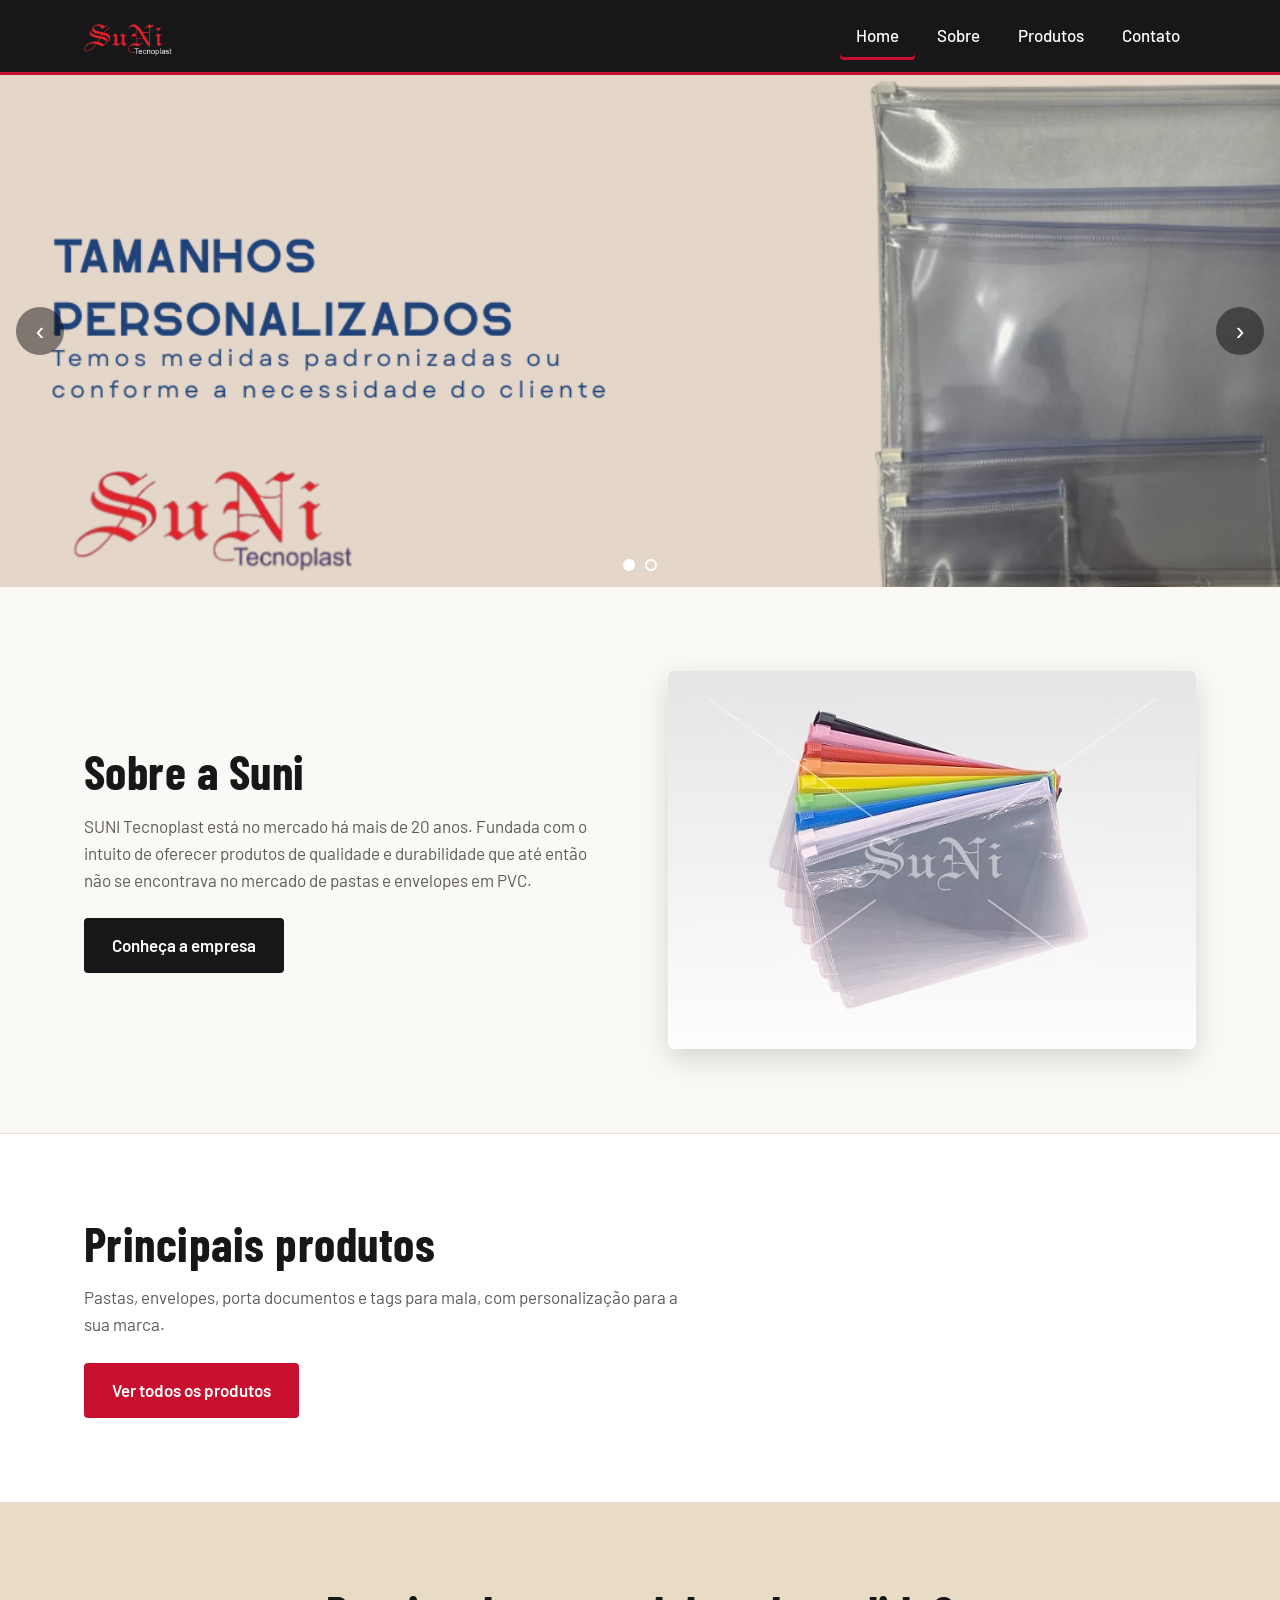
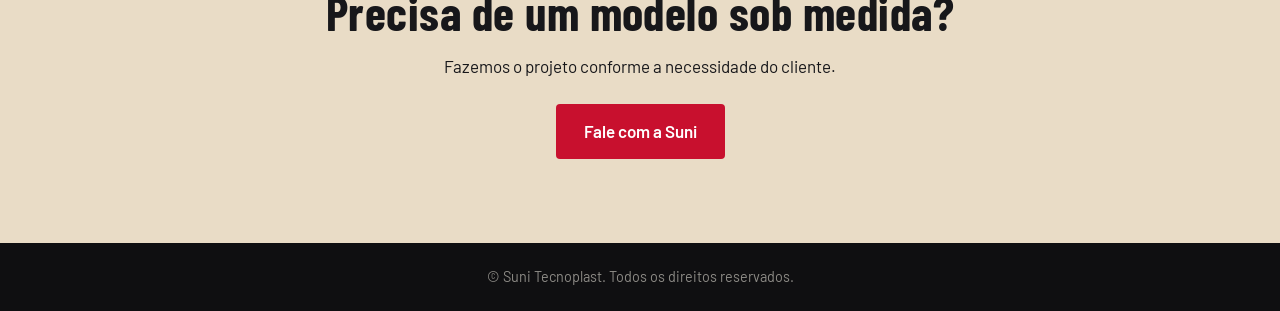
<file: index.html>
<!DOCTYPE html>
<html lang="pt-BR">
<head>
<meta charset="UTF-8">
<meta name="viewport" content="width=device-width, initial-scale=1">
<title>Suni Tecnoplast | Pastas e envelopes em PVC</title>
<meta name="description" content="Fabricante de pastas e envelopes em PVC com fecho zipzap, porta documentos, porta passaporte e tags para mala.">
<link rel="preconnect" href="https://fonts.googleapis.com">
<link rel="preconnect" href="https://fonts.gstatic.com" crossorigin>
<link href="https://fonts.googleapis.com/css2?family=Barlow+Condensed:wght@600;700&family=Barlow:wght@400;500;600&display=swap" rel="stylesheet">
<link rel="stylesheet" href="src/css/style.css">
</head>
<body>
<header>
  <div class="wrap nav">
    <a href="index.html" aria-label="Suni Tecnoplast, página inicial"><img src="src/img/logo.png" alt="Suni Tecnoplast"></a>
    <button class="burger" aria-label="Abrir menu" aria-expanded="false">&#9776;</button>
    <ul id="menu">
      <li><a href="index.html" aria-current="page">Home</a></li>
      <li><a href="src/pages/sobre.html">Sobre</a></li>
      <li><a href="src/pages/produtos.html">Produtos</a></li>
      <li><a href="src/pages/contato.html">Contato</a></li>
    </ul>
  </div>
</header>
<main>

  <div class="hero" aria-roledescription="carrossel" aria-label="Destaques">
    <div class="slides">
      <div class="slide"><img src="src/img/fundo1.png" alt="Pastas com fecho zipzap. Escolha as cores que combinam com a sua empresa"></div>
      <div class="slide"><img src="src/img/fundo2.png" alt="Tamanhos personalizados. Temos medidas padronizadas ou conforme a necessidade do cliente"></div>
    </div>
    <button class="arrow prev" aria-label="Slide anterior">&#8249;</button>
    <button class="arrow next" aria-label="Próximo slide">&#8250;</button>
    <div class="dots"></div>
  </div>

  <section>
    <div class="wrap split">
      <div>
        <h2>Sobre a Suni</h2>
        <p class="lead">SUNI Tecnoplast está no mercado há mais de 20 anos. Fundada com o intuito de oferecer produtos de qualidade e durabilidade que até então não se encontrava no mercado de pastas e envelopes em PVC.</p>
        <a class="btn dark" href="src/pages/sobre.html">Conheça a empresa</a>
      </div>
      <img src="src/img/pastas%20zipzap.png" alt="Pastas de PVC com fecho zipzap em várias cores">
    </div>
  </section>

  <section class="products">
    <div class="wrap">
      <h2>Principais produtos</h2>
      <p class="lead">Pastas, envelopes, porta documentos e tags para mala, com personalização para a sua marca.</p>
      <a class="btn" href="src/pages/produtos.html">Ver todos os produtos</a>
    </div>
  </section>

  <section class="cta-band">
    <div class="wrap">
      <h2>Precisa de um modelo sob medida?</h2>
      <p>Fazemos o projeto conforme a necessidade do cliente.</p>
      <a class="btn" href="src/pages/contato.html">Fale com a Suni</a>
    </div>
  </section>
</main>
<footer>© Suni Tecnoplast. Todos os direitos reservados.</footer>
<script src="src/js/script.js"></script>
</body>
</html>
</file>
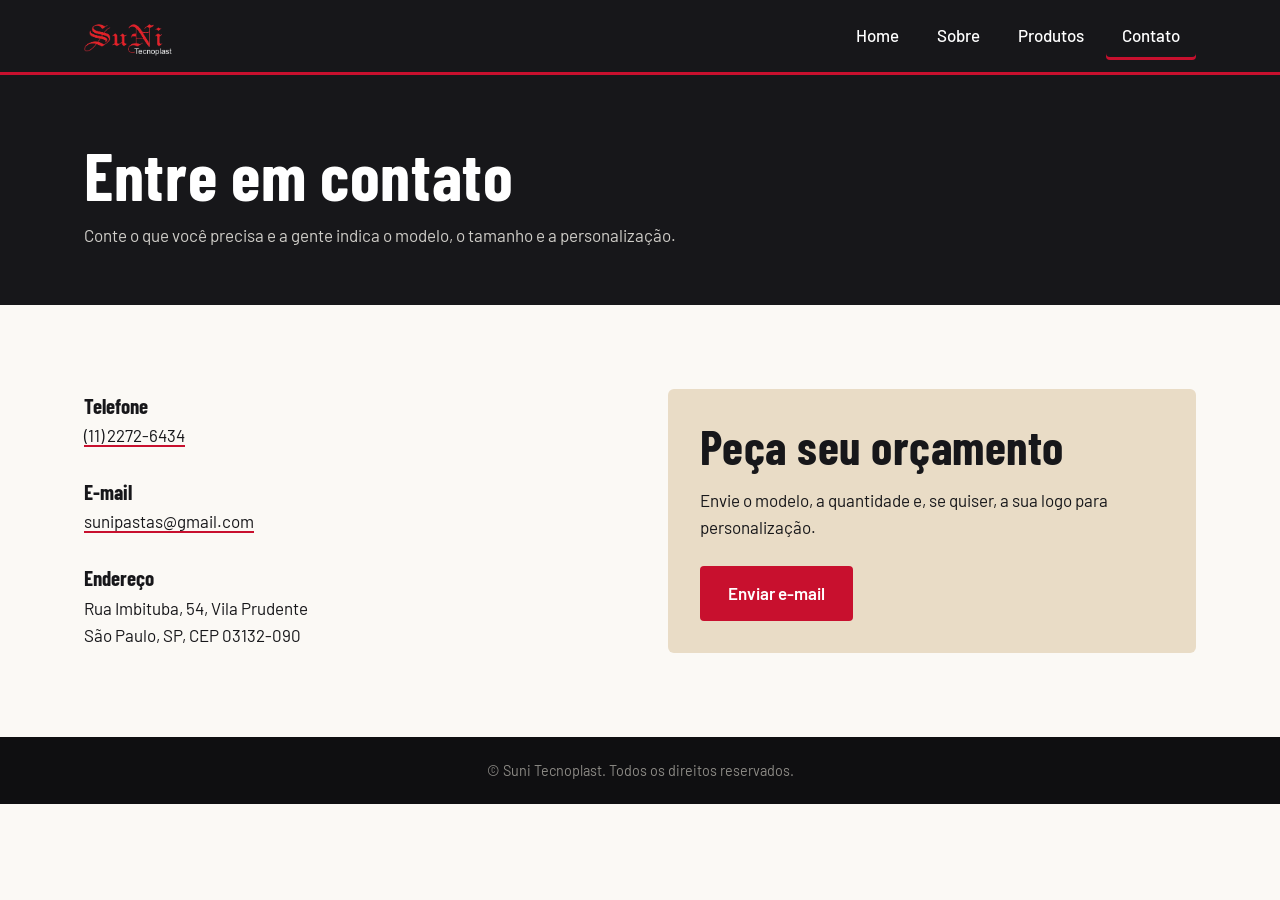
<file: src/pages/contato.html>
<!DOCTYPE html>
<html lang="pt-BR">
<head>
<meta charset="UTF-8">
<meta name="viewport" content="width=device-width, initial-scale=1">
<title>Contato | Suni Tecnoplast</title>
<meta name="description" content="Fale com a Suni Tecnoplast: telefone (11) 2272-6434, e-mail e endereço na Vila Prudente, São Paulo.">
<link rel="preconnect" href="https://fonts.googleapis.com">
<link rel="preconnect" href="https://fonts.gstatic.com" crossorigin>
<link href="https://fonts.googleapis.com/css2?family=Barlow+Condensed:wght@600;700&family=Barlow:wght@400;500;600&display=swap" rel="stylesheet">
<link rel="stylesheet" href="../css/style.css">
</head>
<body>
<header>
  <div class="wrap nav">
    <a href="../../index.html" aria-label="Suni Tecnoplast, página inicial"><img src="../img/logo.png" alt="Suni Tecnoplast"></a>
    <button class="burger" aria-label="Abrir menu" aria-expanded="false">&#9776;</button>
    <ul id="menu">
      <li><a href="../../index.html">Home</a></li>
      <li><a href="../pages/sobre.html">Sobre</a></li>
      <li><a href="../pages/produtos.html">Produtos</a></li>
      <li><a href="../pages/contato.html" aria-current="page">Contato</a></li>
    </ul>
  </div>
</header>
<main>

  <div class="page-head"><div class="wrap">
    <h1>Entre em contato</h1>
    <p>Conte o que você precisa e a gente indica o modelo, o tamanho e a personalização.</p>
  </div></div>

  <section>
    <div class="wrap contact-grid">
      <address class="info">
        <p><strong>Telefone</strong><br><a href="tel:+551122726434">(11) 2272-6434</a></p>
        <p><strong>E-mail</strong><br><a href="mailto:sunipastas@gmail.com">sunipastas@gmail.com</a></p>
        <p><strong>Endereço</strong><br>Rua Imbituba, 54, Vila Prudente<br>São Paulo, SP, CEP 03132-090</p>
      </address>
      <div class="mapbox">
        <h2>Peça seu orçamento</h2>
        <p>Envie o modelo, a quantidade e, se quiser, a sua logo para personalização.</p>
        <a class="btn" href="mailto:sunipastas@gmail.com?subject=Pedido%20de%20or%C3%A7amento">Enviar e-mail</a>
      </div>
    </div>
  </section>
</main>
<footer>© Suni Tecnoplast. Todos os direitos reservados.</footer>
<script src="../js/script.js"></script>
</body>
</html>
</file>
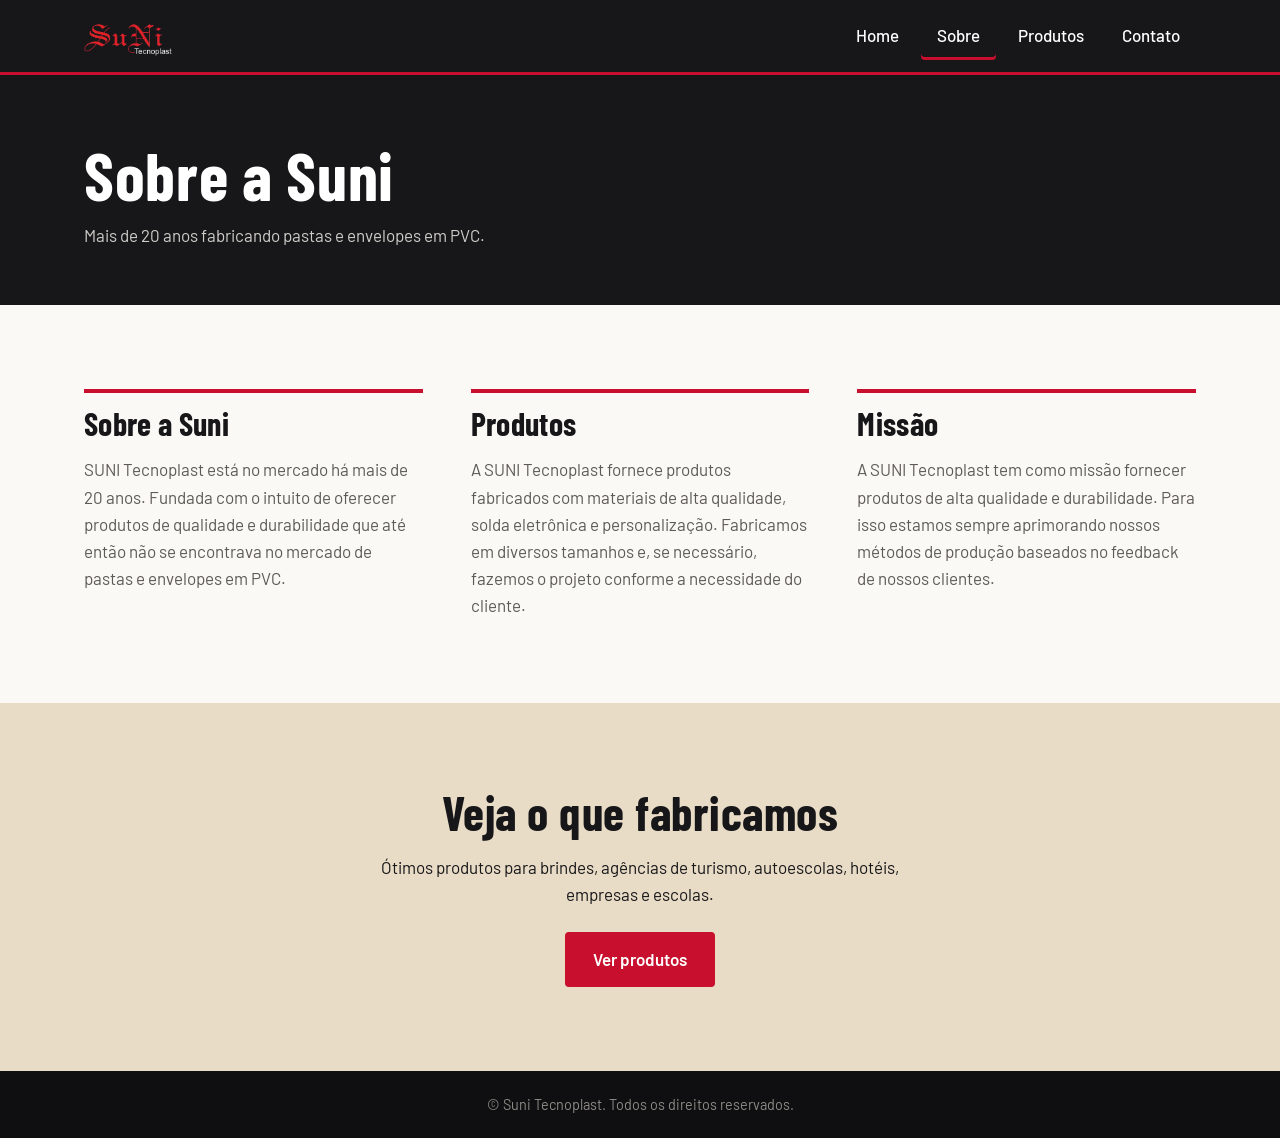
<file: src/pages/sobre.html>
<!DOCTYPE html>
<html lang="pt-BR">
<head>
<meta charset="UTF-8">
<meta name="viewport" content="width=device-width, initial-scale=1">
<title>Sobre | Suni Tecnoplast</title>
<meta name="description" content="Mais de 20 anos fabricando pastas e envelopes em PVC com solda eletrônica e personalização.">
<link rel="preconnect" href="https://fonts.googleapis.com">
<link rel="preconnect" href="https://fonts.gstatic.com" crossorigin>
<link href="https://fonts.googleapis.com/css2?family=Barlow+Condensed:wght@600;700&family=Barlow:wght@400;500;600&display=swap" rel="stylesheet">
<link rel="stylesheet" href="../css/style.css">
</head>
<body>
<header>
  <div class="wrap nav">
    <a href="../../index.html" aria-label="Suni Tecnoplast, página inicial"><img src="../img/logo.png" alt="Suni Tecnoplast"></a>
    <button class="burger" aria-label="Abrir menu" aria-expanded="false">&#9776;</button>
    <ul id="menu">
      <li><a href="../../index.html">Home</a></li>
      <li><a href="../pages/sobre.html" aria-current="page">Sobre</a></li>
      <li><a href="../pages/produtos.html">Produtos</a></li>
      <li><a href="../pages/contato.html">Contato</a></li>
    </ul>
  </div>
</header>
<main>

  <div class="page-head"><div class="wrap">
    <h1>Sobre a Suni</h1>
    <p>Mais de 20 anos fabricando pastas e envelopes em PVC.</p>
  </div></div>

  <section>
    <div class="wrap about">
      <div>
        <h2>Sobre a Suni</h2>
        <p>SUNI Tecnoplast está no mercado há mais de 20 anos. Fundada com o intuito de oferecer produtos de qualidade e durabilidade que até então não se encontrava no mercado de pastas e envelopes em PVC.</p>
      </div>
      <div>
        <h2>Produtos</h2>
        <p>A SUNI Tecnoplast fornece produtos fabricados com materiais de alta qualidade, solda eletrônica e personalização. Fabricamos em diversos tamanhos e, se necessário, fazemos o projeto conforme a necessidade do cliente.</p>
      </div>
      <div>
        <h2>Missão</h2>
        <p>A SUNI Tecnoplast tem como missão fornecer produtos de alta qualidade e durabilidade. Para isso estamos sempre aprimorando nossos métodos de produção baseados no feedback de nossos clientes.</p>
      </div>
    </div>
  </section>

  <section class="cta-band">
    <div class="wrap">
      <h2>Veja o que fabricamos</h2>
      <p>Ótimos produtos para brindes, agências de turismo, autoescolas, hotéis, empresas e escolas.</p>
      <a class="btn" href="../pages/produtos.html">Ver produtos</a>
    </div>
  </section>
</main>
<footer>© Suni Tecnoplast. Todos os direitos reservados.</footer>
<script src="../js/script.js"></script>
</body>
</html>
</file>
<file: src/css/style.css>
:root{--ink:#17171a;--paper:#fbf9f5;--kraft:#e9dcc6;--red:#c8102e;--muted:#5d5b57;--line:#e3ddd2;
--head:"Barlow Condensed","Arial Narrow",sans-serif;--body:"Barlow",Arial,sans-serif}
*{box-sizing:border-box;margin:0}
html{scroll-behavior:smooth}
body{font-family:var(--body);color:var(--ink);background:var(--paper);line-height:1.6;font-size:17px}
img{max-width:100%;display:block}
a{color:inherit}
:focus-visible{outline:3px solid var(--red);outline-offset:3px}
.wrap{max-width:1160px;margin:0 auto;padding:0 24px}
h1,h2,h3{font-family:var(--head);font-weight:700;line-height:1.05;letter-spacing:.01em}
h2{font-size:clamp(2rem,4vw,3rem);margin-bottom:16px}
section{padding:84px 0}
.lead{max-width:62ch;color:var(--muted)}

/* navbar */
header{position:sticky;top:0;z-index:20;background:var(--ink);border-bottom:3px solid var(--red)}
.nav{display:flex;align-items:center;justify-content:space-between;height:72px}
.nav img{height:46px;width:auto}
.nav ul{display:flex;gap:6px;list-style:none;padding:0}
.nav ul a{display:block;padding:10px 16px;color:#fff;text-decoration:none;font-weight:500;border-radius:4px}
.nav ul a:hover{background:#2a2a2f}
.nav ul a[aria-current="page"]{box-shadow:inset 0 -3px 0 var(--red)}
.burger{display:none;background:none;border:0;color:#fff;font-size:1.8rem;cursor:pointer;padding:6px 10px}

/* cabeçalho das páginas internas */
.page-head{background:var(--ink);color:#fff;padding:64px 0 56px}
.page-head h1{font-size:clamp(2.6rem,6vw,4.2rem)}
.page-head p{color:#cfcdc8;max-width:60ch;margin-top:12px}

/* carrossel */
.hero{position:relative;background:var(--ink);overflow:hidden}
.slides{display:flex;transition:transform .7s ease}
.slide{min-width:100%;height:clamp(260px,40vw,600px)}
.slide img{width:100%;height:100%;object-fit:cover;object-position:left center}
.arrow{position:absolute;top:50%;transform:translateY(-50%);width:48px;height:48px;border-radius:50%;border:0;background:rgba(0,0,0,.45);color:#fff;font-size:1.6rem;cursor:pointer}
.arrow:hover{background:var(--red)}
.prev{left:16px}.next{right:16px}
.dots{position:absolute;bottom:16px;left:0;right:0;display:flex;justify-content:center;gap:10px}
.dots button{width:12px;height:12px;border-radius:50%;border:2px solid #fff;background:transparent;cursor:pointer;padding:0}
.dots button[aria-current="true"]{background:#fff}

/* sobre */
.about{display:grid;grid-template-columns:1fr 1fr 1fr;gap:48px}
.about h2{font-size:2rem;border-top:4px solid var(--red);padding-top:14px}
.about p{color:var(--muted)}
.split{display:grid;grid-template-columns:1fr 1fr;gap:56px;align-items:center}
.split img{border-radius:6px;box-shadow:0 10px 30px rgba(0,0,0,.15)}

/* produtos */
.products{background:#fff;border-block:1px solid var(--line)}
.grid{display:grid;grid-template-columns:repeat(auto-fill,minmax(250px,1fr));gap:28px;margin-top:36px}
.card{background:var(--paper);border:1px solid var(--line);border-radius:6px;overflow:hidden;transition:transform .2s,box-shadow .2s}
.card:hover{transform:translateY(-4px);box-shadow:0 10px 24px rgba(0,0,0,.1)}
.card .ph{border:0;width:100%;padding:0;font:inherit;aspect-ratio:4/3;background:#eef0f2;display:grid;place-items:center;overflow:hidden}
.card img{width:100%;height:100%;object-fit:contain;padding:10px}
.card h3{font-size:1.35rem;padding:14px 18px 18px}

/* medidas */
.sizes{background:var(--kraft)}
.sizes .wrap{display:grid;grid-template-columns:1.2fr .8fr;gap:56px;align-items:center}
.sizes img{border-radius:6px;box-shadow:0 10px 30px rgba(0,0,0,.2);margin:auto}
.sizes ul{list-style:none;padding:0;margin-top:20px;display:grid;gap:8px}
.sizes li{padding-left:22px;position:relative}
.sizes li:before{content:"";position:absolute;left:0;top:.7em;width:10px;height:3px;background:var(--red)}

/* chamada e contato */
.cta-band{background:var(--kraft);text-align:center}
.cta-band p{max-width:52ch;margin:0 auto}
.btn{display:inline-block;margin-top:24px;background:var(--red);color:#fff;text-decoration:none;font-weight:600;padding:14px 28px;border-radius:4px}
.btn:hover{background:#a50d26}
.btn.dark{background:var(--ink)}
.btn.dark:hover{background:#000}
.contact-grid{display:grid;grid-template-columns:1fr 1fr;gap:56px}
.info{display:grid;gap:22px;font-style:normal}
.info strong{font-family:var(--head);font-size:1.3rem}
.info a{text-decoration:none;border-bottom:2px solid var(--red)}
.mapbox{background:var(--kraft);border-radius:6px;padding:32px}
footer{background:#0f0f11;color:#8d8b86;text-align:center;padding:22px;font-size:.9rem}

@media(max-width:860px){
.burger{display:block}
.nav ul{display:none;position:absolute;top:75px;left:0;right:0;background:var(--ink);flex-direction:column;padding:12px 24px 20px}
.nav ul.open{display:flex}
.about,.split,.sizes .wrap,.contact-grid{grid-template-columns:1fr;gap:32px}
section{padding:60px 0}
.arrow{width:38px;height:38px}
}
@media(prefers-reduced-motion:reduce){.slides,.card{transition:none}html{scroll-behavior:auto}}

/* ampliar foto (lightbox) */
button.ph{cursor:zoom-in;position:relative}
button.ph:after{content:"+";position:absolute;right:10px;bottom:10px;width:32px;height:32px;border-radius:50%;background:var(--ink);color:#fff;font-size:1.3rem;line-height:32px;text-align:center;opacity:0;transition:opacity .2s}
button.ph:hover:after,button.ph:focus-visible:after{opacity:1}
.lb{border:0;background:transparent;padding:0;width:100%;height:100%;max-width:none;max-height:none}
.lb::backdrop{background:rgba(10,10,12,.88)}
.lb[open]{display:grid;place-items:center}
.lb figure{background:#fff;border-radius:8px;padding:14px;max-width:min(92vw,1100px);text-align:center}
.lb img{max-width:100%;max-height:76vh;margin:0 auto;object-fit:contain}
.lb figcaption{font-family:var(--head);font-size:1.4rem;font-weight:700;margin-top:10px}
.lb button{position:fixed;width:48px;height:48px;border-radius:50%;border:0;background:rgba(255,255,255,.18);color:#fff;font-size:1.8rem;cursor:pointer}
.lb button:hover{background:var(--red)}
.lb-close{top:18px;right:18px}
.lb-prev{left:18px;top:50%;transform:translateY(-50%)}
.lb-next{right:18px;top:50%;transform:translateY(-50%)}
@media(max-width:860px){.lb-prev{left:6px}.lb-next{right:6px}}
</file>
